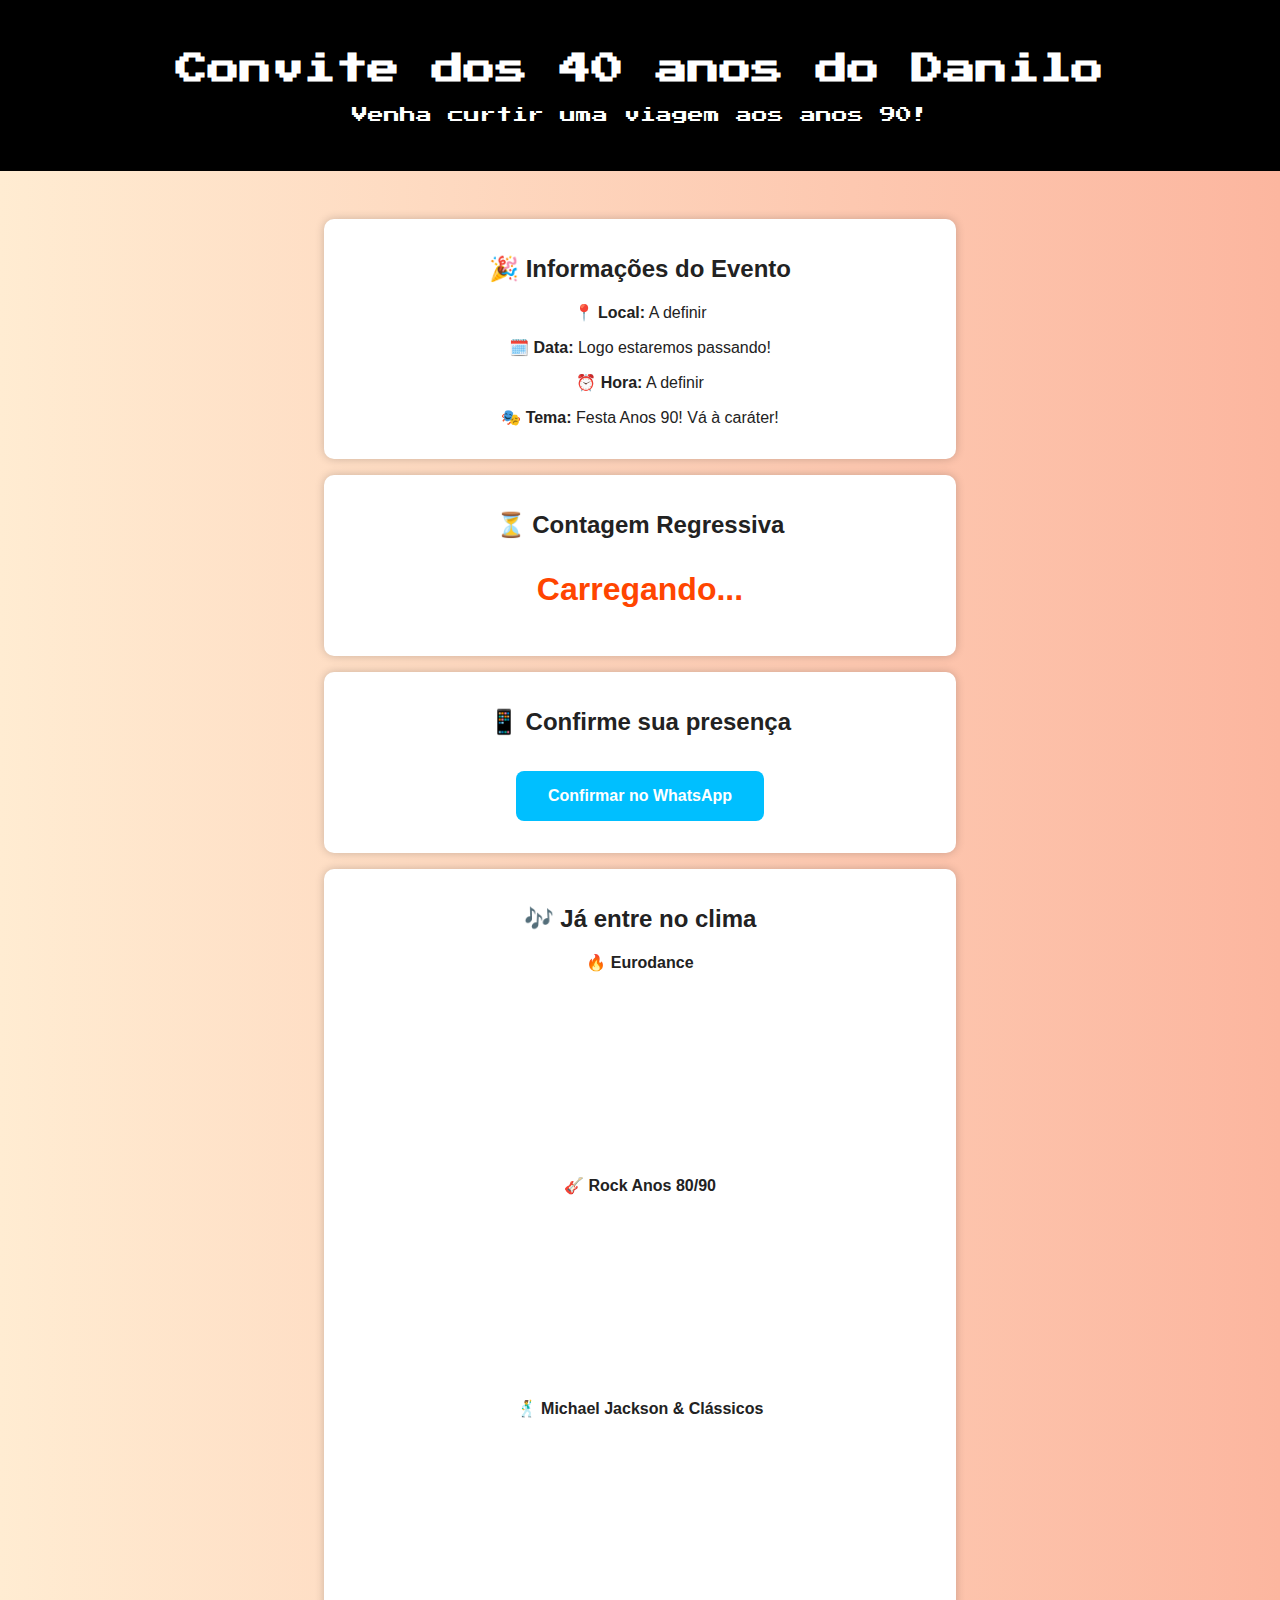
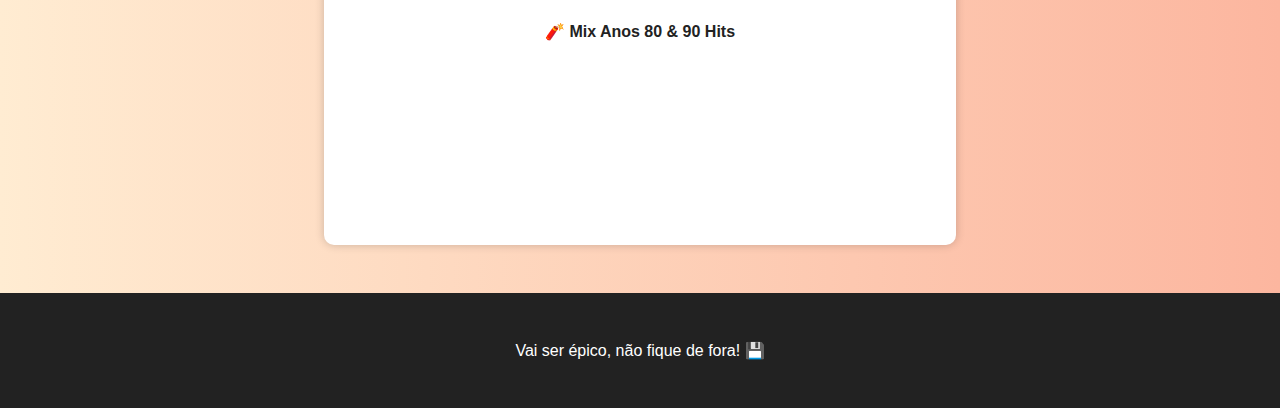
<file: convite40anos.html>
<!DOCTYPE html>
<html lang="pt-BR">

<head>
    <meta charset="UTF-8">
    <meta name="viewport" content="width=device-width, initial-scale=1.0">
    <title>Convite 40 Anos - Anos 90</title>
    <link href="https://fonts.googleapis.com/css2?family=Press+Start+2P&display=swap" rel="stylesheet">
    <!-- <link rel="stylesheet" href="../resources/css/style.css">-->
    <style>
        body {
            margin: 0;
            font-family: 'Arial', sans-serif;
            background: linear-gradient(to right, #ffecd2, #fcb69f);
            color: #222;
            text-align: center;
        }

        header {
            background: #000;
            color: #fff;
            padding: 2rem 1rem;
            font-family: 'Press Start 2P', cursive;
        }

        .section {
            padding: 2rem;
        }

        .info {
            background-color: #fff;
            border-radius: 10px;
            max-width: 600px;
            margin: 1rem auto;
            padding: 1rem;
            box-shadow: 0 0 10px rgba(0, 0, 0, 0.2);
        }

        .btn {
            display: inline-block;
            margin: 1rem;
            padding: 1rem 2rem;
            background-color: #00bfff;
            color: white;
            border: none;
            border-radius: 8px;
            text-decoration: none;
            font-weight: bold;
        }

        .countdown {
            font-size: 2rem;
            font-weight: bold;
            color: #ff4500;
        }

        footer {
            background: #222;
            color: white;
            padding: 2rem 1rem;
        }

        iframe {
            border: none;
            margin-top: 1rem;
        }
    </style>
</head>

<body>
    <header>
        <h1>Convite dos 40 anos do Danilo</h1>
        <p>Venha curtir uma viagem aos anos 90!</p>
    </header>

    <section class="section">
        <div class="info">
            <h2>🎉 Informações do Evento</h2>
            <p><strong>📍 Local:</strong> A definir</p>
            <p><strong>🗓️ Data:</strong>  Logo estaremos passando!</p>
            <p><strong>⏰ Hora:</strong> A definir</p>
            <p><strong>🎭 Tema:</strong> Festa Anos 90! Vá à caráter!</p>
        </div>

        <div class="info">
            <h2>⏳ Contagem Regressiva</h2>
            <p class="countdown" id="timer">Carregando...</p>
        </div>

        <div class="info">
            <h2>📱 Confirme sua presença</h2>
            <a class="btn"
                href="https://wa.me/5591984645543?text=Confirmo%20minha%20presen%C3%A7a%20no%20seu%20anivers%C3%A1rio!"
                target="_blank">Confirmar no WhatsApp</a>
        </div>

        <div class="info">
            <h2>🎶 Já entre no clima</h2>

            <p><strong>🔥 Eurodance</strong></p>
            <iframe style="border-radius:12px" src="https://open.spotify.com/embed/playlist/37i9dQZF1DXdGDdHXKDlqT"
                width="100%" height="152" allowfullscreen=""
                allow="autoplay; clipboard-write; encrypted-media; fullscreen; picture-in-picture"
                loading="lazy"></iframe>

            <p><strong>🎸 Rock Anos 80/90</strong></p>
            <iframe style="border-radius:12px" src="https://open.spotify.com/embed/playlist/37i9dQZF1DWZBCPUIUs2iR"
                width="100%" height="152" allowfullscreen=""
                allow="autoplay; clipboard-write; encrypted-media; fullscreen; picture-in-picture"
                loading="lazy"></iframe>

            <p><strong>🕺 Michael Jackson & Clássicos</strong></p>
            <iframe style="border-radius:12px" src="https://open.spotify.com/embed/playlist/3VBzoB8bEyxWyKZskAUVIs"
                width="100%" height="152" allowfullscreen=""
                allow="autoplay; clipboard-write; encrypted-media; fullscreen; picture-in-picture"
                loading="lazy"></iframe>

            <p><strong>🧨 Mix Anos 80 & 90 Hits</strong></p>
            <iframe style="border-radius:12px" src="https://open.spotify.com/embed/playlist/37i9dQZF1DX4UtSsGT1Sbe"
                width="100%" height="152" allowfullscreen=""
                allow="autoplay; clipboard-write; encrypted-media; fullscreen; picture-in-picture"
                loading="lazy"></iframe>
        </div>

    </section>

    <footer>
        <p>Vai ser épico, não fique de fora! 💾</p>
    </footer>

    <!--<script src="../resources/js/script.js"></script>-->

    <script>
        // Contador Regressivo
        const timer = document.getElementById('timer');
        const festa = new Date("August 08, 2025 19:00:00").getTime();

        const interval = setInterval(() => {
            const agora = new Date().getTime();
            const diff = festa - agora;

            if (diff <= 0) {
                clearInterval(interval);
                timer.innerHTML = "É hoje! 🎉";
            } else {
                const dias = Math.floor(diff / (1000 * 60 * 60 * 24));
                const horas = Math.floor((diff % (1000 * 60 * 60 * 24)) / (1000 * 60 * 60));
                const minutos = Math.floor((diff % (1000 * 60 * 60)) / (1000 * 60));
                const segundos = Math.floor((diff % (1000 * 60)) / 1000);
                timer.innerHTML = `${dias}d ${horas}h ${minutos}m ${segundos}s`;
            }
        }, 1000);
    </script>
</body>

</html>
</file>
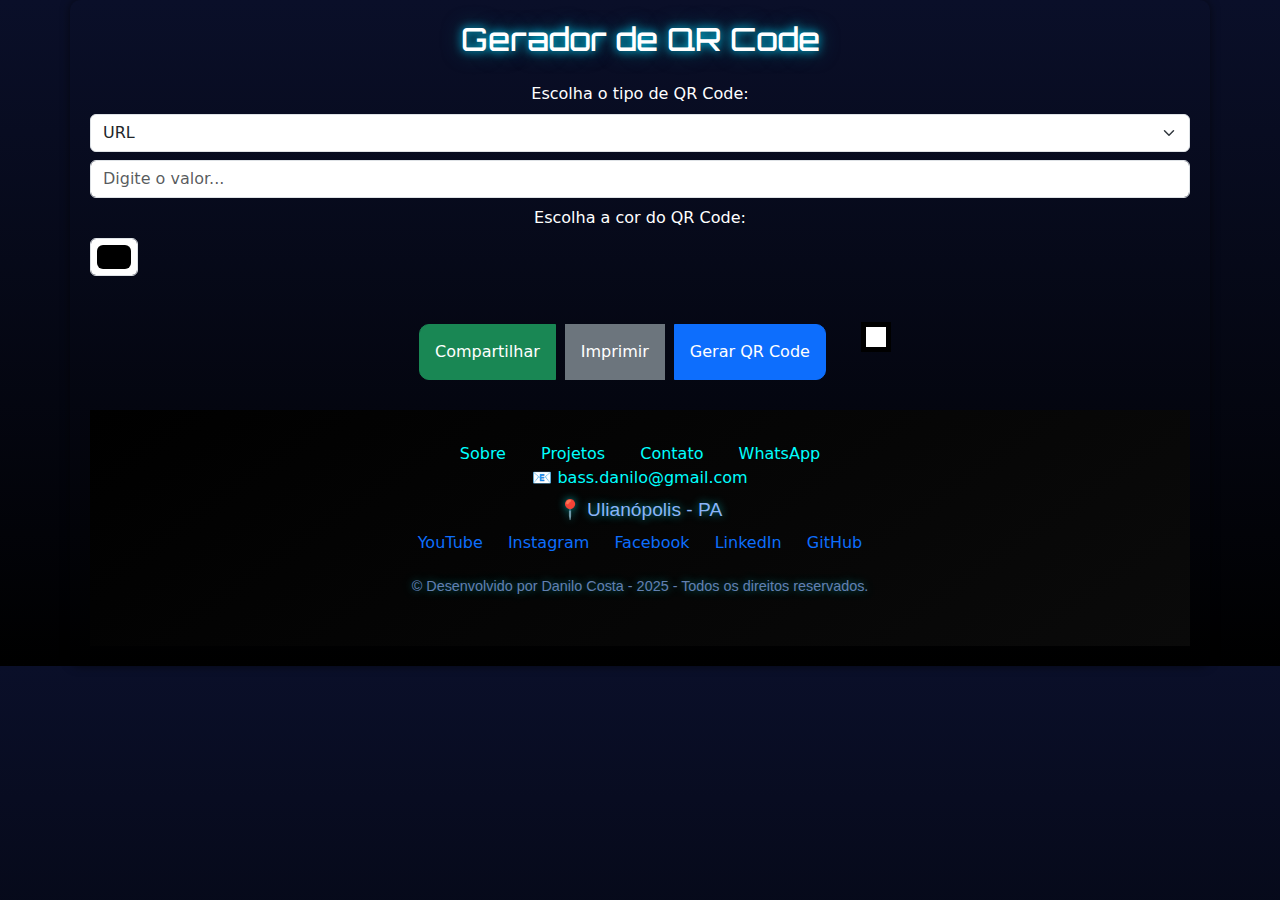
<file: gerador-qrcode.html>
<!DOCTYPE html>
<html lang="pt-br">

<head>
    <meta charset="UTF-8">
    <meta name="viewport" content="width=device-width, initial-scale=1.0">
    <title>Gerador de QR Code</title>
    <link rel="stylesheet" href="./css/bootstrap.min.css">
    <script src="./js/jquery-3.6.0.min.js"></script>
    <script src="./js/qrcode.min.js"></script>
    <link rel="stylesheet" href="./css/style.css">
    <style>
        .container {
            max-width: auto;
            margin: auto;
            padding: 20px;
            background: #2a2a3a;
            border-radius: 10px;
            box-shadow: 0px 0px 10px rgba(0, 0, 0, 0.5);
            background: linear-gradient(180deg, #0a0f29, #000000);
            color: #ffffff;
        }

        #qrcode {
            margin-top: 20px;
            padding: 10px;
            background: #fff;
            display: inline-block;
            border: 5px solid #000;
            position: relative;
        }

        .qr-image {
            position: absolute;
            top: 50%;
            left: 50%;
            transform: translate(-50%, -50%);
            width: 50px;
            height: 50px;
            border-radius: 10px;
        }

        .btn {
            padding: 15px;
            margin: 10px;
            border-radius: 10px;
        }

        .btn-group {
            margin-top: 10px;
            padding: 20px;
        }

        .animated-text {
            opacity: 0;
            transform: translateY(20px);
            transition: opacity 0.8s ease-out, transform 0.8s ease-out;
        }

        .animated-text.visible {
            opacity: 1;
            transform: translateY(0);
        }

        .slide-in {
            opacity: 0;
            transform: translateX(-50px);
            transition: opacity 0.8s ease-out, transform 0.8s ease-out;
        }

        .slide-in.visible {
            opacity: 1;
            transform: translateX(0);
        }
    </style>
</head>

<body class="container text-center">
    <h2 class="mb-4 title-text animated-text">Gerador de QR Code</h2>

    <label for="tipo" class="form-label slide-in">Escolha o tipo de QR Code:</label>
    <select id="tipo" class="form-select mb-2" onchange="atualizarPlaceholder()">
        <option value="url">URL</option>
        <option value="telefone">Telefone</option>
        <option value="sms">SMS</option>
        <option value="email">E-mail</option>
        <option value="localizacao">Localização</option>
        <option value="wifi">Wi-Fi</option>
    </select>

    <input type="text" id="input" class="form-control mb-2" placeholder="Digite o valor...">

    <div id="senha-container" style="display: none;">
        <input type="text" id="senha" class="form-control mb-2" placeholder="Senha da rede Wi-Fi">
    </div>

    <label for="cor" class="form-label slide-in">Escolha a cor do QR Code:</label>
    <input type="color" id="cor" class="form-control form-control-color mb-2" value="#000000">

    <div class="btn-group">
        <button class="btn btn-success" onclick="compartilharQRCode()">Compartilhar</button>
        <button class="btn btn-secondary" onclick="imprimirQRCode()">Imprimir</button>
        <button class="btn btn-primary" onclick="gerarQRCode()">Gerar QR Code</button>
    </div>

    <div class="mt-4" id="qrcode"></div>

    <footer class="footer slide-in">
        <div class="footer-container">
            <!-- Seção de Links Rápidos -->
            <div class="footer-links">
                <a href="#sobre">Sobre</a>
                <a href="#projetos">Projetos</a>
                <a href="#contato">Contato</a>
                <a href="https://wa.me/5591984645543" target="_blank">WhatsApp</a>
            </div>

            <!-- Informações de Contato -->
            <div class="footer-contact">
                📧 bass.danilo@gmail.com</p>
                <p>📍 Ulianópolis - PA</p>
            </div>

            <!-- Redes Sociais -->
            <div class="footer-social">
                <a href="https://www.youtube.com/@danilo_bassplayer" target="_blank">YouTube</a>
                <a href="https://www.instagram.com/danilocosta_pa" target="_blank">Instagram</a>
                <a href="https://facebook.com/danilo.costa.355744" target="_blank">Facebook</a>
                <a href="https://www.linkedin.com/in/danilo-costa-9b3789235/" target="_blank">LinkedIn</a>
                <a href="https://github.com/danilocostapa" target="_blank">GitHub</a>
            </div>

            <!-- Direitos Reservados -->
            <p class="footer-copy">&copy; Desenvolvido por Danilo Costa - 2025 - Todos os direitos reservados.</p>
        </div>
    </footer>

    <script>
        function atualizarPlaceholder() {
            let tipo = document.getElementById("tipo").value;
            let input = document.getElementById("input");
            let senhaContainer = document.getElementById("senha-container");

            if (tipo === "wifi") {
                input.placeholder = "Nome da rede (SSID)";
                senhaContainer.style.display = "block"; // Mostra o campo de senha
            } else {
                input.placeholder = "Digite o valor...";
                senhaContainer.style.display = "none"; // Oculta o campo de senha
            }
        }

        function gerarQRCode() {
            let tipo = document.getElementById("tipo").value;
            let input = document.getElementById("input").value.trim();
            let cor = document.getElementById("cor").value;
            let senhaContainer = document.getElementById("senha-container");
            let senha = senhaContainer.style.display === "block" ? document.getElementById("senha").value.trim() : "";
            let qrCodeDiv = document.getElementById("qrcode");
            qrCodeDiv.innerHTML = "";

            if (input === "") {
                alert("Por favor, preencha o campo antes de gerar o QR Code.");
                return;
            }

            let qrData = "";
            if (tipo === "wifi") {
                qrData = `WIFI:T:WPA;S:${input};P:${senha};;`;
            } else {
                switch (tipo) {
                    case "url": qrData = input; break;
                    case "telefone": qrData = `tel:${input}`; break;
                    case "sms": qrData = `sms:${input}`; break;
                    case "email": qrData = `mailto:${input}`; break;
                    case "localizacao": qrData = `geo:${input}`; break;
                }
            }

            new QRCode(qrCodeDiv, {
                text: qrData,
                width: 200,
                height: 200,
                colorDark: cor,
                colorLight: "#ffffff"
            });
        }

        function compartilharQRCode() {
            let qrCodeImg = document.querySelector("#qrcode img");
            if (!qrCodeImg) {
                alert("Gere um QR Code antes de compartilhar!");
                return;
            }

            let qrCodeURL = qrCodeImg.src;
            let whatsappURL = `https://wa.me/?text=Confira%20este%20QR%20Code:%20${encodeURIComponent(qrCodeURL)}`;
            let telegramURL = `https://t.me/share/url?url=${encodeURIComponent(qrCodeURL)}&text=Confira%20este%20QR%20Code!`;
            let emailURL = `mailto:?subject=QR%20Code&body=Confira%20este%20QR%20Code:%20${encodeURIComponent(qrCodeURL)}`;

            let shareOptions = `
                <a href="${whatsappURL}" target="_blank" class="btn btn-success">WhatsApp</a>
                <a href="${telegramURL}" target="_blank" class="btn btn-info">Telegram</a>
                <a href="${emailURL}" target="_blank" class="btn btn-primary">Email</a>
            `;
            document.getElementById("qrcode").insertAdjacentHTML("beforeend", shareOptions);
        }

        function imprimirQRCode() {
            let qrCodeImg = document.querySelector("#qrcode img");
            if (!qrCodeImg) {
                alert("Gere um QR Code antes de imprimir!");
                return;
            }

            let win = window.open("");
            win.document.write(`<img src='${qrCodeImg.src}' width='300' height='300'>`);
            win.print();
            win.close();
        }

        document.addEventListener("DOMContentLoaded", function () {
            const elements = document.querySelectorAll(".animated-text");

            function checkScroll() {
                elements.forEach((el) => {
                    const rect = el.getBoundingClientRect();
                    if (rect.top < window.innerHeight * 0.85) {
                        el.classList.add("visible");
                    }
                });
            }

            window.addEventListener("scroll", checkScroll);
            checkScroll(); // Verifica ao carregar a página
        });

        document.addEventListener("DOMContentLoaded", function () {
            const elements = document.querySelectorAll(".animated-text, .slide-in");

            function checkScroll() {
                elements.forEach((el) => {
                    const rect = el.getBoundingClientRect();
                    if (rect.top < window.innerHeight * 0.85) {
                        el.classList.add("visible");
                    }
                });
            }

            window.addEventListener("scroll", checkScroll);
            checkScroll(); // Verifica ao carregar a página
        });
    </script>
</body>

</html>
</file>
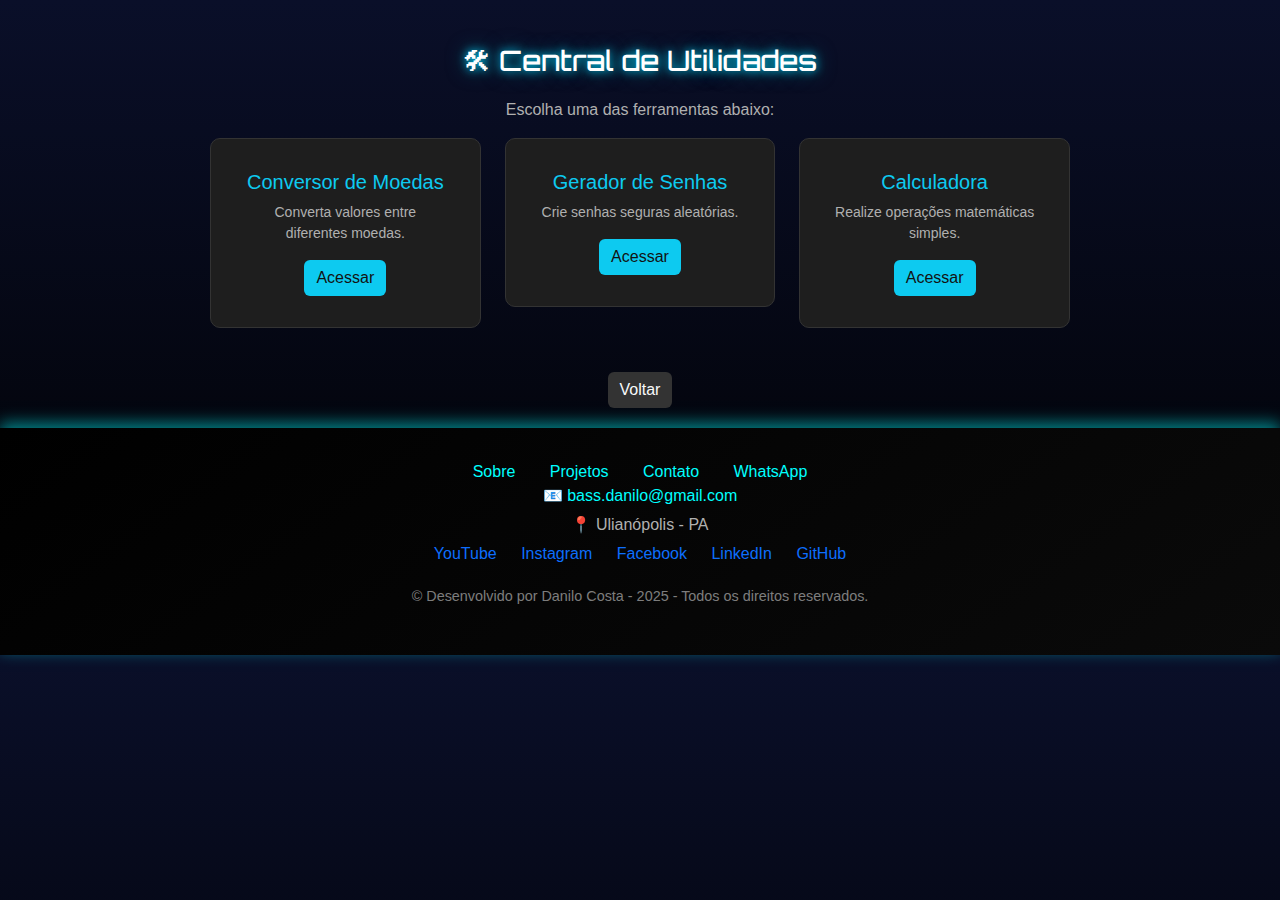
<file: utilidades.html>
<!DOCTYPE html>
<html lang="pt-BR">

<head>
    <meta charset="UTF-8">
    <meta name="viewport" content="width=device-width, initial-scale=1.0">
    <title>Central de Utilidades</title>
    <link rel="stylesheet" href="css/bootstrap.min.css">
    <link rel="stylesheet" href="css/utilidades.css">
</head>

<body>
    <div class="container mt-4">
        <h1 class="text-center animated-text">🛠 Central de Utilidades</h1>
        <p class="text-center slide-in">Escolha uma das ferramentas abaixo:</p>

        <!-- Botões para abrir os modais -->
        <div class="row slide-in">
            <div class="col-md-4">
                <div class="card text-center">
                    <div class="card-body">
                        <h5 class="card-title">Conversor de Moedas</h5>
                        <p class="card-text">Converta valores entre diferentes moedas.</p>
                        <button class="btn btn-primary" data-bs-toggle="modal"
                            data-bs-target="#modalConversor">Acessar</button>
                    </div>
                </div>
            </div>

            <div class="col-md-4">
                <div class="card text-center">
                    <div class="card-body">
                        <h5 class="card-title">Gerador de Senhas</h5>
                        <p class="card-text">Crie senhas seguras aleatórias.</p>
                        <button class="btn btn-primary" data-bs-toggle="modal"
                            data-bs-target="#modalSenha">Acessar</button>
                    </div>
                </div>
            </div>

            <div class="col-md-4">
                <div class="card text-center">
                    <div class="card-body">
                        <h5 class="card-title">Calculadora</h5>
                        <p class="card-text">Realize operações matemáticas simples.</p>
                        <button class="btn btn-primary" data-bs-toggle="modal"
                            data-bs-target="#modalCalculadora">Acessar</button>
                    </div>
                </div>
            </div>
            
        </div>

        <!-- Modal para o Conversor de Moedas -->
        <div class="modal fade" id="modalConversor" tabindex="-1" aria-labelledby="modalConversorLabel"
            aria-hidden="true">
            <div class="modal-dialog modal-lg">
                <div class="modal-content" style="background-color: #1e1e1e; color: #f8f9fa;">
                    <div class="modal-header">
                        <h5 class="modal-title" id="modalConversorLabel">Conversor de Moedas</h5>
                        <button type="button" class="btn-close" data-bs-dismiss="modal" aria-label="Close"></button>
                    </div>
                    <div class="modal-body">
                        <div class="mb-3">
                            <label for="valor" class="form-label">Valor em Reais</label>
                            <input type="number" class="form-control" id="valorReais"
                                placeholder="Digite o valor em Reais">
                        </div>
                        <div class="mb-3">
                            <label for="moeda" class="form-label">Selecione a moeda</label>
                            <select class="form-select" id="moeda">
                                <option value="dolar">Dólar</option>
                                <option value="euro">Euro</option>
                            </select>
                        </div>
                        <button class="btn btn-primary" onclick="converter()">Converter</button>
                        <p id="resultadoConversao" class="mt-3"></p>

                        <!-- Mensagem de agradecimento -->
                        <p id="mensagemAgradecimento" class="mt-3 text-success"
                            style="font-weight: bold; display: none;">
                            Obrigado por utilizar nossos serviços!
                        </p>
                    </div>
                </div>
            </div>
        </div>

        <!-- Modal para o Gerador de Senha -->
        <div class="modal fade" id="modalSenha" tabindex="-1" aria-labelledby="modalSenhaLabel" aria-hidden="true">
            <div class="modal-dialog modal-lg">
                <div class="modal-content" style="background-color: #1e1e1e; color: #f8f9fa;">
                    <div class="modal-header">
                        <h5 class="modal-title" id="modalSenhaLabel">Gerador de Senha</h5>
                        <button type="button" class="btn-close" data-bs-dismiss="modal" aria-label="Close"></button>
                    </div>
                    <div class="modal-body">
                        <!-- Input para o tamanho da senha -->
                        <label for="tamanhoSenha" class="form-label">Tamanho da Senha</label>
                        <input type="number" id="tamanhoSenha" class="form-control mb-2" value="12" min="8" max="32">

                        <!-- Opções de personalização da senha -->
                        <div class="form-check">
                            <input class="form-check-input" type="checkbox" id="usarLetrasMaiusculas" checked>
                            <label class="form-check-label" for="usarLetrasMaiusculas">Incluir Letras Maiúsculas</label>
                        </div>
                        <div class="form-check">
                            <input class="form-check-input" type="checkbox" id="usarLetrasMinusculas" checked>
                            <label class="form-check-label" for="usarLetrasMinusculas">Incluir Letras Minúsculas</label>
                        </div>
                        <div class="form-check">
                            <input class="form-check-input" type="checkbox" id="usarNumeros" checked>
                            <label class="form-check-label" for="usarNumeros">Incluir Números</label>
                        </div>
                        <div class="form-check">
                            <input class="form-check-input" type="checkbox" id="usarCaracteresEspeciais" checked>
                            <label class="form-check-label" for="usarCaracteresEspeciais">Incluir Caracteres
                                Especiais</label>
                        </div>

                        <!-- Botão para gerar senha -->
                        <button class="btn btn-primary mb-2" onclick="gerarSenha()">Gerar Senha</button>

                        <!-- Exibição da senha gerada -->
                        <div class="mb-2">
                            <label for="senhaGerada" class="form-label">Senha Gerada</label>
                            <input type="text" id="senhaGerada" class="form-control" readonly>
                        </div>

                        <!-- Mensagem de agradecimento -->
                        <p id="mensagemAgradecimento" class="mt-3 text-success"
                            style="font-weight: bold; display: none;">
                            Obrigado por utilizar nossos serviços!
                        </p>
                    </div>
                </div>
            </div>
        </div>


        <!-- Modal para a Calculadora -->
        <div class="modal fade" id="modalCalculadora" tabindex="-1" aria-labelledby="modalCalculadoraLabel"
            aria-hidden="true">
            <div class="modal-dialog modal-lg">
                <div class="modal-content" style="background-color: #1e1e1e; color: #f8f9fa;">
                    <div class="modal-header">
                        <h5 class="modal-title" id="modalCalculadoraLabel">Calculadora</h5>
                        <button type="button" class="btn-close" data-bs-dismiss="modal" aria-label="Close"></button>
                    </div>
                    <div class="modal-body">
                        <!-- Inputs para os números -->
                        <input type="number" id="num1" placeholder="Número 1" class="form-control mb-2">
                        <input type="number" id="num2" placeholder="Número 2" class="form-control mb-2">

                        <!-- Select para escolher a operação -->
                        <div class="mb-3">
                            <label for="operacao" class="form-label">Escolha a operação</label>
                            <select class="form-select" id="operacao">
                                <option value="somar">Soma (+)</option>
                                <option value="subtrair">Subtração (-)</option>
                                <option value="multiplicar">Multiplicação (×)</option>
                                <option value="dividir">Divisão (÷)</option>
                                <option value="raiz">Raiz Quadrada (√)</option>
                                <option value="mmc">MMC</option>
                                <option value="mdc">MDC</option>
                            </select>
                        </div>

                        <!-- Botão para calcular -->
                        <button class="btn btn-primary" onclick="calcular()">Calcular</button>

                        <!-- Resultado -->
                        <p id="resultadoCalculadora" class="mt-3"></p>

                        <!-- Mensagem de agradecimento -->
                        <p id="mensagemAgradecimento" class="mt-3 text-success"
                            style="font-weight: bold; display: none;">
                            Obrigado por utilizar nossos serviços!
                        </p>
                    </div>
                </div>
            </div>
        </div>

        <!-- Mensagem sempre visível 
        <div id="mensagemSempreVisivel" class="fixed-bottom bg-success text-white text-center p-3">
            Obrigado por utilizar nossos serviços!
        </div>-->


        <!-- Mensagem de agradecimento -->
        <div class="text-center mt-4" id="mensagemFinal" style="display: none;">
            <h3>Obrigado por utilizar nossos serviços!</h3>
        </div>
        <div class="text-center mt-4">
            <a href="index.html" class="btn btn-secondary animated-text">Voltar</a>
        </div>
    </div>



    <footer class="footer">
        <div class="footer-container">
            <!-- Seção de Links Rápidos -->
            <div class="footer-links">
                <a href="#sobre">Sobre</a>
                <a href="#projetos">Projetos</a>
                <a href="#contato">Contato</a>
                <a href="https://wa.me/5591984645543" target="_blank">WhatsApp</a>
            </div>

            <!-- Informações de Contato -->
            <div class="footer-contact">
                📧 bass.danilo@gmail.com</p>
                <p>📍 Ulianópolis - PA</p>
            </div>

            <!-- Redes Sociais -->
            <div class="footer-social">
                <a href="https://www.youtube.com/@danilo_bassplayer" target="_blank">YouTube</a>
                <a href="https://www.instagram.com/danilocosta_pa" target="_blank">Instagram</a>
                <a href="https://facebook.com/danilo.costa.355744" target="_blank">Facebook</a>
                <a href="https://www.linkedin.com/in/danilo-costa-9b3789235/" target="_blank">LinkedIn</a>
                <a href="https://github.com/danilocostapa" target="_blank">GitHub</a>
            </div>

            <!-- Direitos Reservados -->
            <p class="footer-copy">&copy; Desenvolvido por Danilo Costa - 2025 - Todos os direitos reservados.</p>
        </div>
    </footer>

    <script src="js/bootstrap.bundle.min.js" defer>
    </script>

    <script src="js/utilidades.js"></script>
</body>

</html>
</file>
<file: css/style.css>
@import url('https://fonts.googleapis.com/css2?family=Orbitron:wght@400;700&display=swap');

html {
    scroll-behavior: smooth;
}

body {
    background: linear-gradient(180deg, #0a0f29, #000000);
    color: #ffffff;
    /* Mantém o texto legível */
}

/* Estilização do Menu de Navegação */
.navbar {
    background: rgba(0, 0, 0, 0.8);
    /* Fundo semi-transparente */
    backdrop-filter: blur(8px);
    /* Efeito de vidro fosco */
    border-bottom: 2px solid #00c3ff;
    /* Linha inferior neon */
}

.navbar-nav .nav-link {
    color: #ffffff;
    /* Cor do texto */
    font-weight: bold;
    transition: all 0.3s ease;
}

.navbar-nav .nav-link:hover {
    color: #00c3ff;
    /* Cor neon ao passar o mouse */
    transform: scale(1.1);
}

/* Submenu estilizado */
.dropdown-menu {
    background-color: #121212;
    border: 1px solid #00c3ff;
    box-shadow: 0px 4px 10px rgba(0, 195, 255, 0.5);
}

.dropdown-item {
    color: white;
    transition: all 0.3s ease;
}

.dropdown-item:hover {
    background: #00c3ff;
    color: black;
    font-weight: bold;
}


/*body {
    background: #121212; /* Cinza escuro 
    color: #ffffff;
}*/

p {
    color: #8AB4F8;
    /* Azul claro */
    font-family: 'Poppins', sans-serif;
    /* Fonte moderna e legível */
    font-size: 1.2rem;
    /* Tamanho levemente maior para destaque */
    font-weight: 500;
    /* Peso intermediário para melhor leitura */
    line-height: 1.6;
    /* Espaçamento entre linhas confortável */
    text-shadow: 0 0 8px rgba(0, 255, 255, 0.6);
    /* Efeito neon suave */
}

/* Ajuste do botão de troca de tema na navbar */
.theme-toggle {
    display: flex;
    align-items: center;
    margin-left: 20px;
    /* Espaçamento em relação aos links */
}

.theme-toggle button {
    padding: 8px 16px;
    background: linear-gradient(45deg, #00FFFF, #0077FF);
    color: white;
    border: none;
    border-radius: 8px;
    font-size: 14px;
    cursor: pointer;
    box-shadow: 0 0 10px #00FFFF;
    transition: transform 0.3s, box-shadow 0.3s;
}

.theme-toggle button:hover {
    transform: scale(1.05);
    box-shadow: 0 0 20px #00FFFF;
}

.logo-text {
    font-family: 'Orbitron', sans-serif;
    font-size: 30px;
    font-weight: bold;
    color: #00d9ff;
    text-transform: uppercase;
    letter-spacing: 2px;
    text-shadow: 0 0 10px #00d9ff, 0 0 20px #005f73;
}

/* Estilização para os títulos principais */
h1,
h2,
h3 {
    font-family: 'Orbitron', sans-serif;
    color: #00d9ff;
    text-shadow: 0 0 10px #00d9ff, 0 0 20px #005f73;
}

/* Efeito hover nos títulos das seções */
.title-text {
    font-family: 'Orbitron', sans-serif;
    color: #FFF;
    text-shadow: 0 0 10px #00d9ff, 0 0 20px #005f73;
    transition: color 0.3s ease-in-out, text-shadow 0.3s ease-in-out;
}

.title-text:hover {
    color: #00f7ff;
    text-shadow: 0 0 15px #00f7ff, 0 0 30px #00a8b5;
    cursor: pointer;
}

.whatsapp-btn {
    position: fixed;
    bottom: 20px;
    right: 20px;
    width: 50px;
    height: 50px;
    background-color: #25d366;
    border-radius: 50%;
    box-shadow: 0px 4px 10px rgba(0, 0, 0, 0.3);
    text-decoration: none;
    display: flex;
    align-items: center;
    justify-content: center;
    z-index: 1001;
    /* Garantindo que fique acima do botão de voltar ao topo */
}

.whatsapp-icon {
    width: 30px;
    height: 30px;
}

/* Botão para subir ao topo - Lado esquerdo */
.btn-topo {
    position: fixed;
    bottom: 20px;
    left: 20px;
    display: none;
    width: 50px;
    height: 50px;
    background-color: #007bff;
    border-radius: 50%;
    cursor: pointer;
    box-shadow: 0px 4px 10px rgba(0, 0, 0, 0.3);
    border: none;
    outline: none;
    z-index: 1000;
}

.btn-topo .top-icon {
    width: 40px;
    height: 40px;
    padding: 5px;
}

.btn-topo:hover {
    background-color: #0056b3;
}

/* Estilo para o carrossel */
#carouselSobre {
    max-width: 700px;
    margin: 20px auto;
    /* Centraliza o carrossel */
    border-radius: 10px;
    overflow: hidden;
    box-shadow: 0px 4px 10px rgba(0, 0, 0, 0.5);
}

#carouselSobre img {
    max-height: 400px;
    object-fit: cover;
    border-radius: 10px;
}

/* Estilização dos serviços */
.service-box {

    text-align: center;
    margin-bottom: 20px;
}

.service-box img {
    width: 100%;
    height: 180px;
    object-fit: cover;
    border-radius: 10px;
    box-shadow: 0px 4px 10px rgba(0, 217, 255, 0.5);
    transition: transform 0.3s ease-in-out, box-shadow 0.3s ease-in-out;
}

.service-box img:hover {
    transform: scale(1.05);
    box-shadow: 0px 6px 15px rgba(0, 217, 255, 0.8);
}

.service-box p {
    font-size: 18px;
    font-weight: bold;
    margin-top: 10px;
    color: #fff;
    text-shadow: 0 0 5px #00d9ff, 0 0 10px #005f73;
}



@font-face {
    font-family: "Bootstrap Icons";
    src: url("/fonts/bootstrap-icons.woff2") format("woff2"),
        url("/fonts/bootstrap-icons.woff") format("woff");
    font-weight: normal;
    font-style: normal;
}



/* Seção de Contato */
.contato-section {
    background: #121212;
    /* Fundo escuro, diferente do restante da página */
    padding: 4rem 2rem;
    border-radius: 15px;
}

/* Título */
.contato-section h2 {
    color: #00ffff;
    font-size: 2.5rem;
    text-shadow: 0 0 10px #00ffff;
}

/* Texto */
.contato-section p {
    color: #ffffff;
    font-size: 1.2rem;
}

/* Botão WhatsApp */
.btn-whatsapp {
    display: inline-flex;
    align-items: center;
    gap: 8px;
    padding: 0.8rem 1.5rem;
    font-size: 1.2rem;
    font-weight: bold;
    color: #fff;
    background-color: #008f8f;
    text-decoration: none;
    border-radius: 10px;
    transition: background-color 0.3s ease, transform 0.3s ease;
}

.btn-whatsapp i {
    font-size: 1.5rem;
}

/* Efeito no hover */
.btn-whatsapp:hover {
    background-color: #006666;
    transform: scale(1.05);
}

/* Ícones de Redes Sociais */
.social-icons a {
    color: #00bfbf;
    /* Azul esverdeado para combinar com a paleta */
    font-size: 1.8rem;
    margin: 0 8px;
    transition: transform 0.3s ease, color 0.3s ease;
}

/* Animação ao passar o mouse */
.social-icons a:hover {
    transform: scale(1.2);
    color: #ffffff;
}


/* Tema Claro */
.light-theme {
    background-color: #f8f9fa;
    /* Cor clara */
    color: #000;
    /* Texto escuro */
}

/* Estilizando a seção de vídeos */
#videos,
#carrossel-videos {
    text-align: center;
}

#videos .ratio,
#carrossel-videos .ratio {
    border-radius: 12px;
}

/* Responsividade */
@media (max-width: 768px) {
    #carrossel-videos .col-md-3 {
        flex: 0 0 50%;
        max-width: 50%;
    }
}

@media (max-width: 576px) {
    #carrossel-videos .col-md-3 {
        flex: 0 0 100%;
        max-width: 100%;
    }
}



/* Seção de Música (Spotify) */
#musica {
    margin-top: 40px;
    /* Espaçamento entre as seções */
}

#musica iframe {
    max-width: 800px;
    /* Aumenta o tamanho máximo do player */
    width: 100%;
    border-radius: 12px;
}

/* Responsividade */
@media (max-width: 768px) {
    #videos {
        grid-template-columns: repeat(auto-fit, minmax(250px, 1fr));
    }

    #musica iframe {
        max-width: 100%;
    }
}

@media (max-width: 480px) {
    #videos {
        grid-template-columns: 1fr;
    }
}

.timeline {
    border-left: 4px solid #00bcd4;
    padding-left: 20px;
}

.event {
    margin-bottom: 20px;
}

/* Estilo do Rodapé */
.footer {
    background: linear-gradient(145deg, #000000, #0a0a0a);
    color: #00ffff;
    text-align: center;
    padding: 2rem 0;
    /* box-shadow: 0 -5px 15px rgba(0, 255, 255, 0.5);*/
}

/* Container do Rodapé */
.footer-container {
    max-width: 1200px;
    margin: auto;
}

/* Links do Rodapé */
.footer-links a {
    color: #00ffff;
    margin: 0 15px;
    text-decoration: none;
    transition: color 0.3s ease;
}

.footer-links a:hover {
    color: #ff00ff;
    /* Muda para magenta ao passar o mouse */
}

/* Contato */
.footer-contact p {
    margin: 5px 0;
}

/* Redes Sociais */
.footer-social a {
    margin: 0 10px;
    text-decoration: none;
    transition: transform 0.3s ease;
}

.footer-social a:hover {
    transform: scale(1.2);
    /* Animação de zoom ao passar o mouse */
}

/* Copyright */
.footer-copy {
    margin-top: 20px;
    font-size: 0.9rem;
    opacity: 0.7;
}

.service-box {
    padding: 15px;
    text-align: center;
    border-top: 4px solid transparent;
    border-radius: 8px;
    transition: all 0.3s ease;
    cursor: pointer;
    transform: scale(0.95);
}

.service-icon {
    font-size: 2.5rem;
    color: #00bcd4;
    /* Ajuste conforme a paleta do site */
    margin-bottom: 10px;
    transition: all 0.3s ease;
}

.service-box p {
    transition: all 0.3s ease;
}

.service-box:hover {
    border-top: 4px solid #008c9e;
    /* Cor ao passar o mouse */
    background-color: rgba(0, 188, 212, 0.1);
    /* Fundo levemente alterado */
    transform: scale(1.05);
}

.service-box:hover .service-icon {
    color: #008c9e;
    /* Cor do ícone ao passar o mouse */
}

.service-box:hover p {
    /*color: #008c9e; /* Cor do texto ao passar o mouse */
    /* color: #00eaff; /* Escolha um tom mais claro */
    color: #ffffff;
}

.animated-text {
    opacity: 0;
    transform: translateY(20px);
    transition: opacity 0.8s ease-out, transform 0.8s ease-out;
}

.animated-text.visible {
    opacity: 1;
    transform: translateY(0);
}

.slide-in {
    opacity: 0;
    transform: translateX(-50px);
    transition: opacity 0.8s ease-out, transform 0.8s ease-out;
}

.slide-in.visible {
    opacity: 1;
    transform: translateX(0);
}
</file>
<file: css/utilidades.css>
/* Estilização global para manter o padrão do site */
@import url('https://fonts.googleapis.com/css2?family=Orbitron:wght@400;700&display=swap');

html {
    scroll-behavior: smooth;
}

body {
    font-family: 'Poppins', sans-serif;
    background: linear-gradient(180deg, #0a0f29, #000000);
    color: #ffffff;
}

/* Container principal */
.container {
    max-width: 900px;
    margin: auto;
    padding: 20px;
}

/* Título principal */

h1 {
    font-family: 'Orbitron', sans-serif;
    font-size: 28px;
    text-align: center;
    margin-bottom: 20px;
    color: #FFF;
    text-shadow: 0 0 10px #00d9ff, 0 0 20px #005f73;
    transition: color 0.3s ease-in-out, text-shadow 0.3s ease-in-out;
}

h1:hover {
    color: #00f7ff;
    text-shadow: 0 0 15px #00f7ff, 0 0 30px #00a8b5;
    cursor: pointer;
}


/* Texto de introdução */
p {
    text-align: center;
    font-size: 16px;
    color: #b0b0b0;
}

/* Estilização dos cards */
.card {
    background-color: #1e1e1e;
    border: 1px solid #333;
    border-radius: 10px;
    padding: 15px;
    text-align: center;
    transition: transform 0.3s ease, box-shadow 0.3s ease;
}

.card:hover {
    transform: scale(1.05);
    box-shadow: 0px 0px 15px rgba(13, 202, 240, 0.6);
}

/* Títulos dentro dos cards */
.card-title {
    font-size: 20px;
    color: #0dcaf0;
    /* Azul neon */
}

/* Texto dentro dos cards */
.card-text {
    font-size: 14px;
    color: #b0b0b0;
}

/* Botões dentro dos cards */
.card .btn {
    background-color: #0dcaf0;
    color: #121212;
    border: none;
    transition: 0.3s ease;
}

.card .btn:hover {
    background-color: #00bcd4;
}

/* Botão voltar */
.btn-secondary {
    background-color: #333;
    border: none;
    color: #f8f9fa;
    margin-top: 20px;
}

.btn-secondary:hover {
    background-color: #444;
}

/* Estilo do Rodapé */
.footer {
    background: linear-gradient(145deg, #000000, #0a0a0a);
    color: #00ffff;
    text-align: center;
    padding: 2rem 0;
    box-shadow: 0 -5px 15px rgba(0, 255, 255, 0.5);
}

/* Container do Rodapé */
.footer-container {
    max-width: 1200px;
    margin: auto;
}

/* Links do Rodapé */
.footer-links a {
    color: #00ffff;
    margin: 0 15px;
    text-decoration: none;
    transition: color 0.3s ease;
}

.footer-links a:hover {
    color: #ff00ff;
    /* Muda para magenta ao passar o mouse */
}

/* Contato */
.footer-contact p {
    margin: 5px 0;
}

/* Redes Sociais */
.footer-social a {
    margin: 0 10px;
    text-decoration: none;
    transition: transform 0.3s ease;
}

.footer-social a:hover {
    transform: scale(1.2);
    /* Animação de zoom ao passar o mouse */
}

/* Copyright */
.footer-copy {
    margin-top: 20px;
    font-size: 0.9rem;
    opacity: 0.7;
}

#mensagemSempreVisivel {
    position: fixed;
    bottom: 0;
    left: 0;
    right: 0;
    z-index: 9999;
    font-weight: bold;
}

.animated-text {
    opacity: 0;
    transform: translateY(20px);
    transition: opacity 0.8s ease-out, transform 0.8s ease-out;
}

.animated-text.visible {
    opacity: 1;
    transform: translateY(0);
}

.slide-in {
    opacity: 0;
    transform: translateX(-50px);
    transition: opacity 0.8s ease-out, transform 0.8s ease-out;
}

.slide-in.visible {
    opacity: 1;
    transform: translateX(0);
}
</file>
